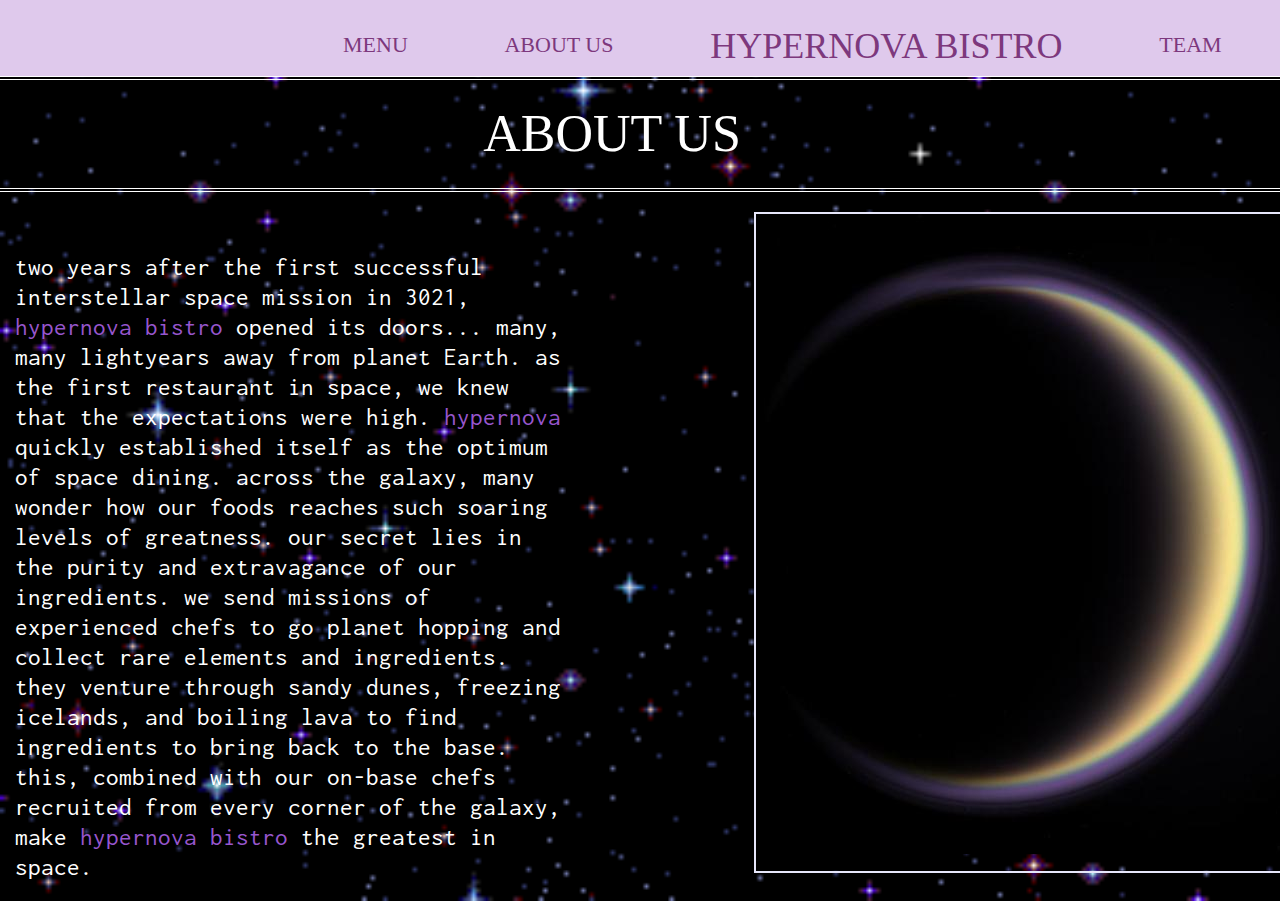
<file: aboutUs.html>
<!DOCTYPE html>
<html>
  <head>
    <meta charset="utf-8">
    <meta name="viewport" content="width=device-width">
    <title>repl.it</title>
    <link href="style.css" rel="stylesheet" type="text/css" />
    <script src="https://code.jquery.com/jquery-3.4.1.min.js"></script>
  <style>
  @import url('https://fonts.googleapis.com/css2?family=Inconsolata:wght@600&display=swap');
  </style>
  </head>

  <body class = "aboutUsbg">
    <script src="script.js"></script>
    <div class = "wrap">
    <nav class="navBar" style="width:148%;">
      <div class = "navFlex">
      <article>
        <a class="navElements" href="menu.html">MENU</a>
      </article>
      <article>
        <a class="navElements" href="aboutUs.html">ABOUT US</a>
      </article>
      <article>
        <a class= "navHome" href="home.html">HYPERNOVA BISTRO</a>
      </article>
      <article>
        <a class="navElements" href="team.html">TEAM</a>
      </article>
      <article>
        <a class="navElements" href="contact.html">CONTACT</a>
      </article>
      </div>
  </nav>

  <div class = "menuHeader" style="background-image: none;" >
    <p class = "homeText" >ABOUT US</p>
  </div>

  <div class = "aboutUs_flex">
    <container>
      <p class = "aboutUs_text"> two years after the first successful interstellar space mission in 3021, <span style= "color:#9756cd;">hypernova bistro</span> opened its doors... many, many lightyears away from planet Earth. as the first restaurant in space, we knew that the expectations were high.  <span style= "color:#9756cd;">hypernova</span> quickly established itself as the optimum of space dining. across the galaxy, many wonder how our foods reaches such soaring levels of greatness. our secret lies in the purity and extravagance of our ingredients.  we send missions of experienced chefs to go planet hopping and collect rare elements and ingredients. they venture through sandy dunes, freezing icelands, and boiling lava to find ingredients to bring back to the base. this, combined with our on-base chefs recruited from every corner of the galaxy, make  <span style= "color:#9756cd;">hypernova bistro</span> the greatest in space. </p>
    </container>

    <container style="margin: 2%; margin-left: 26%; margin-right: 2%; margin-top: 2%; border: solid lavender 2px;">
    <img src="aboutUs_img.jpg">
    </container>
    
  </div>
  </body>
</html>
</file>
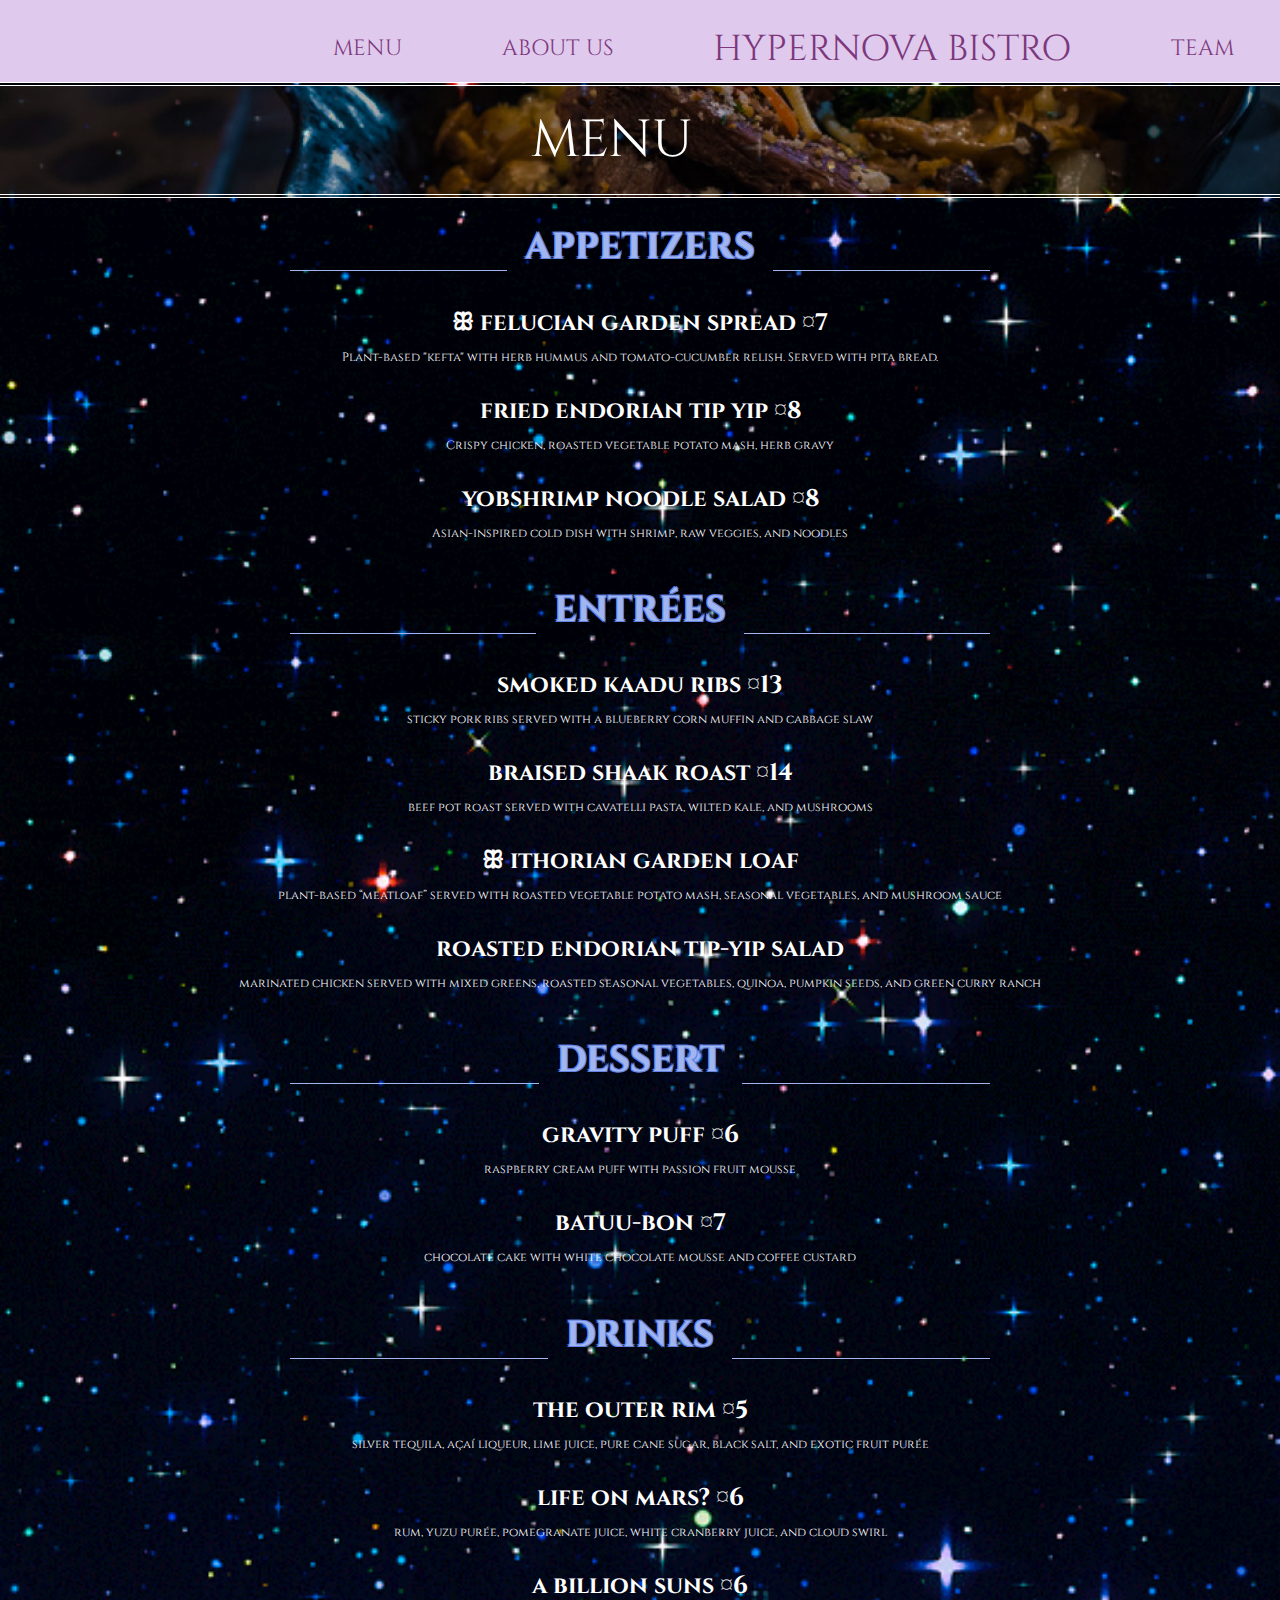
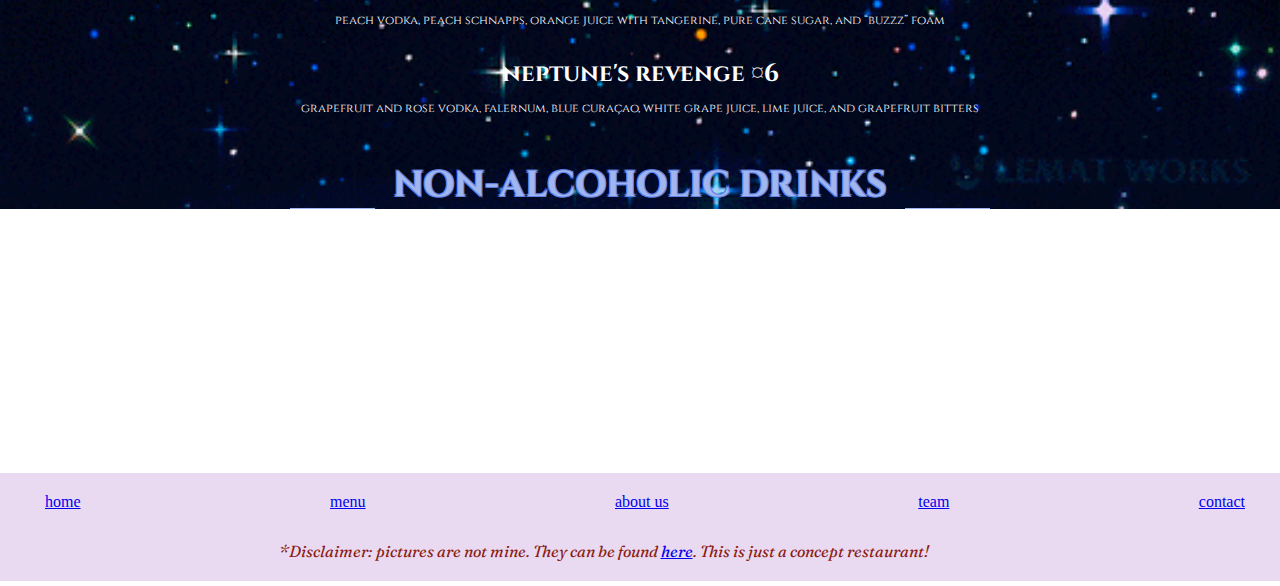
<file: menu.html>
<!DOCTYPE html>
<html>
  <head>
    <meta charset="utf-8">
    <meta name="viewport" content="width=device-width">
    <title>repl.it</title>
    <link href="style.css" rel="stylesheet" type="text/css" />
    <style>
    @import url('https://fonts.googleapis.com/css2?family=Cinzel:wght@700&family=Gruppo&display=swap');
    </style>
    <link rel="preconnect" href="https://fonts.gstatic.com">
    <link href="https://fonts.googleapis.com/css2?family=Fraunces:ital,wght@1,700&display=swap" rel="stylesheet">
    <meta name="viewport" content="width=device-width">
  </head>

<script src="script.js"></script>
 <body class = "menuBG">
   <div class = "wrap">
    <nav class="navBar" style= "width: 148%;">
      <div class = "navFlex">
      <article>
        <a class="navElements" href="menu.html">MENU</a>
      </article>
      <article>
        <a class="navElements" href="aboutUs.html">ABOUT US</a>
      </article>
      <article>
        <a class= "navHome" href="home.html">HYPERNOVA BISTRO</a>
      </article>
      <article>
        <a class="navElements" href="team.html">TEAM</a>
      </article>
      <article>
        <a class="navElements" href="contact.html">CONTACT</a>
      </article>
      </div>
  </nav>

  <div class = "menuHeader" >
    <p class = "homeText" >MENU</p>
  </div>

  <h3 class = "menuSections"> APPETIZERS </h3>

  <div class = "itemFlex" >
      <div class = "smallFlex" >
        <h6 class="item">ꕥ felucian garden spread ¤7</h6>
          <div class= "desc"> Plant-based "kefta" with herb hummus and tomato-cucumber relish. Served with pita bread. </div>
      </div>
      <div class = "smallFlex" >
        <h6 class = "item" style="--bg-url: url(tipyip.jpg);"> fried endorian tip yip ¤8</h6>
        <div class= "desc"> Crispy chicken, roasted vegetable potato mash, herb gravy </div>
      </div>
      <div class = "smallFlex" >
        <h6 class="item" style="--bg-url: url(yobshrimp.jpg);">yobshrimp noodle salad ¤8</h6>
        <div class= "desc"> Asian-inspired cold dish with shrimp, raw veggies, and noodles </h6>
      </div>
    </div>

    <h3 class = "menuSections"> ENTRÉES </h3>
    <div class = "itemFlex" >
      <div class = "smallFlex" >
        <h6 class="item" style="--bg-url: url(ribs.jpg);">smoked kaadu ribs ¤13</h6>
          <div class= "desc"> sticky pork ribs served with a blueberry corn muffin and cabbage slaw </div>
      </div>
      <div class = "smallFlex" >
        <h6 class = "item" style="--bg-url: url(shaak.jpg);"> braised shaak roast ¤14</h6>
        <div class= "desc"> beef pot roast served with cavatelli pasta, wilted kale, and mushrooms </div>
      </div>
      <div class = "smallFlex" >
        <h6 class="item" style="--bg-url: url(gardenloaf.jpg);">ꕥ ithorian garden loaf</h6>
        <div class= "desc"> plant-based “meatloaf” served with roasted vegetable potato mash, seasonal vegetables, and mushroom sauce</h6>
      </div>
      <div class = "smallFlex" >
        <h6 class="item" style="--bg-url: url(tipyipsalad.jpg);">roasted endorian tip-yip salad</h6>
        <div class= "desc"> marinated chicken served with mixed greens, roasted seasonal vegetables, quinoa, pumpkin seeds, and green curry ranch</h6>
      </div>
    </div>

      <h3 class = "menuSections"> DESSERT </h3>
      <div class = "itemFlex" >
        <div class = "smallFlex" >
          <h6 class="item" style="--bg-url: url(oioi.jpg);">gravity puff ¤6</h6>
            <div class= "desc"> raspberry cream puff with passion fruit mousse </div>
        </div>
        <div class = "smallFlex" >
          <h6 class = "item" style="--bg-url: url(batuu.jpg);"> batuu-bon ¤7</h6>
          <div class= "desc"> chocolate cake with white chocolate mousse and coffee custard </div>
        </div>
      </div>

          <h3 class = "menuSections"> DRINKS </h3>
      <div class = "itemFlex" >
        <div class = "smallFlex" >
          <h6 class="item" style="--bg-url: url(outerrim.jpg);">the outer rim ¤5</h6>
            <div class= "desc"> silver tequila, açaí liqueur, lime juice, pure cane sugar, black salt, and exotic fruit purée </div>
        </div>
        <div class = "smallFlex" >
          <h6 class = "item" style="--bg-url: url(fizz.jpg);"> life on mars? ¤6</h6>
          <div class= "desc"> rum, yuzu purée, pomegranate juice, white cranberry juice, and cloud swirl </div>
        </div>
        <div class = "smallFlex" >
          <h6 class = "item" style="--bg-url: url(tauntaun.jpg);"> a billion suns ¤6</h6>
          <div class= "desc"> peach vodka, peach schnapps, orange juice with tangerine, pure cane sugar, and “buzzz” foam </div>
        </div>
        <div class = "smallFlex" >
          <h6 class = "item" style="--bg-url: url(neptune.png);">neptune's revenge ¤6</h6>
          <div class= "desc"> grapefruit and rose vodka, falernum, blue curaçao, white grape juice, lime juice, and grapefruit bitters </div>
        </div>

      <h3 class = "menuSections"> NON-ALCOHOLIC DRINKS </h3>
      <div class = "itemFlex" >
        <div class = "smallFlex" >
          <h6 class="item" style="--bg-url: url(bantha.jpg);">blue moon ¤4</h6>
            <div class= "desc"> blue milk served chilled with vanilla-butter sugar cookie </div>
        </div>
        <div class = "smallFlex" >
          <h6 class = "item" style="--bg-url: url(stellar.jpg);"> stellar explosion ¤4</h6>
          <div class= "desc"> citrus juices, coconut, hibiscus-grenadine, and Seagram’s Ginger Ale </div>
        </div>
      </div>
    </div>

  <div class="navBarBottom">
	
    <div class = "bNavBarLinks">
		<a href="home.html">home</a>
		<a href="menu.html">menu</a>
		<a href="aboutUs.html">about us</a>
		<a href="team.html">team</a>
		<a href="contact.html">contact</a>
    </div>
    <em style="padding-left:22.5%; padding-bottom: 3%; color: #8C1C13; font-family: 'Fraunces', serif">&emsp;*Disclaimer: pictures are not mine. They can be found <a href="https://starwars.fandom.com/wiki/Main_Page">here</a>. This is just a concept restaurant! </em> <br>
</div>
  </div>
  </body>
</html>
</file>
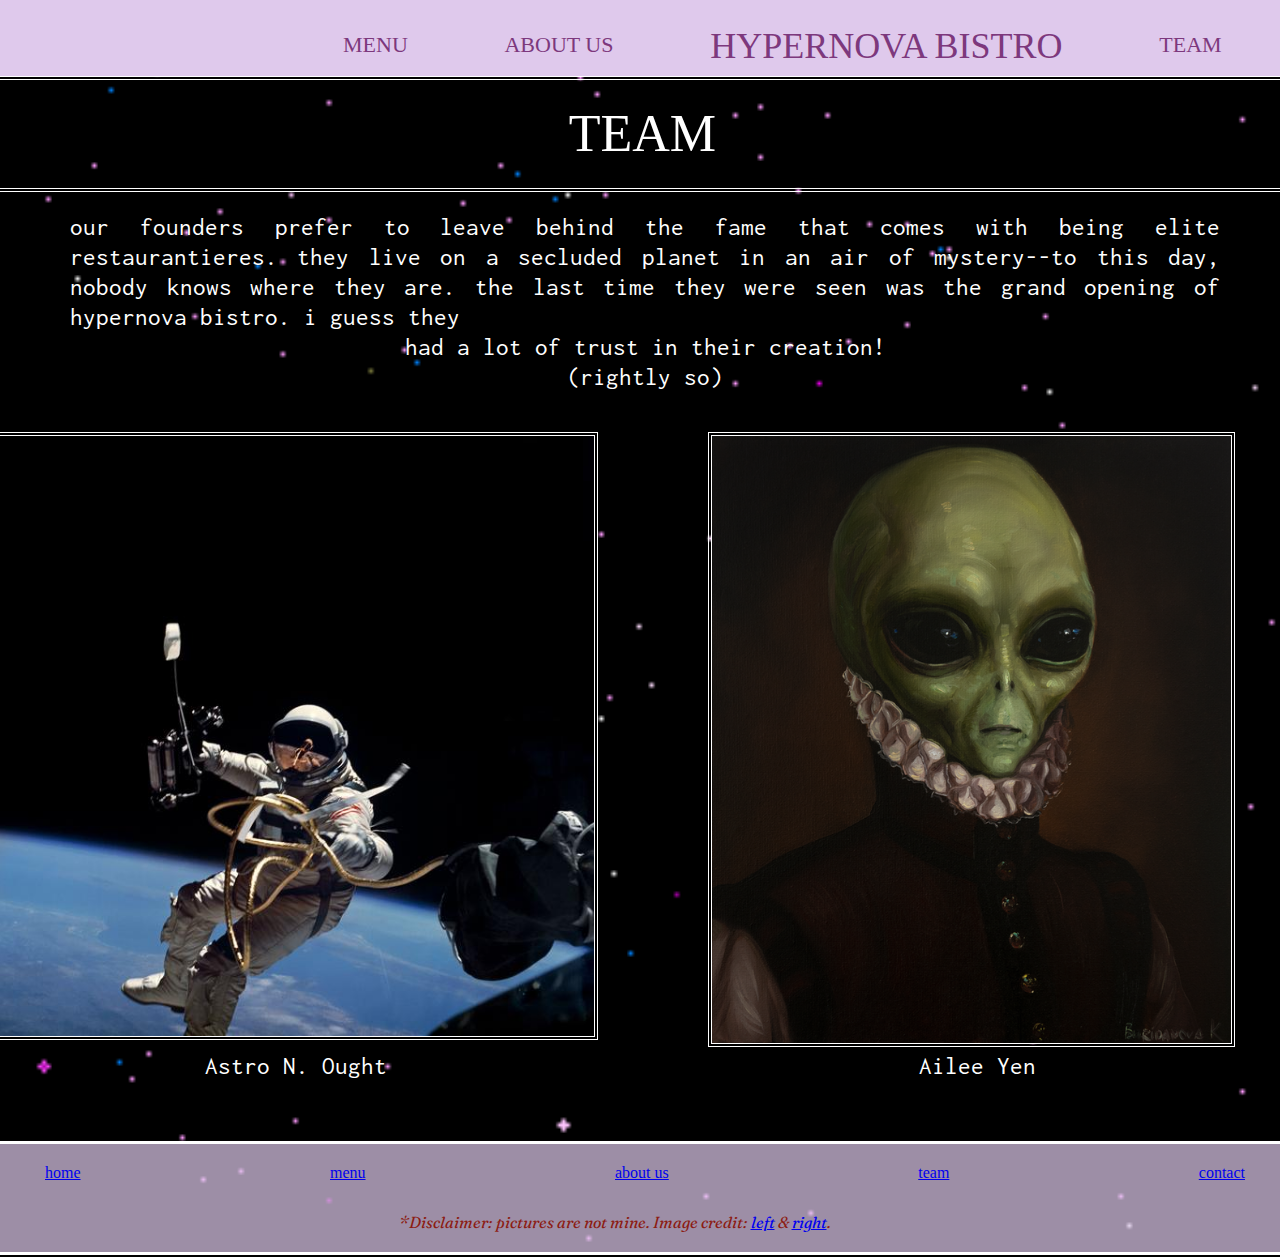
<file: team.html>
<!DOCTYPE html>
<html>
  <head>
    <meta charset="utf-8">
    <meta name="viewport" content="width=device-width">
    <title>repl.it</title>
    <link href="style.css" rel="stylesheet" type="text/css" />
    <script src="https://code.jquery.com/jquery-3.4.1.min.js"></script>
  <style>
  @import url('https://fonts.googleapis.com/css2?family=Inconsolata:wght@600&display=swap');
  </style>
  <link href="https://fonts.googleapis.com/css2?family=Fraunces:ital,wght@1,700&display=swap" rel="stylesheet">
  </head>

  <body class="team_bg">
    <script src="script.js"></script>
    <div class = "wrap">
    <nav class="navBar" style="width:148%;">
      <div class = "navFlex">
      <article>
        <a class="navElements" href="menu.html">MENU</a>
      </article>
      <article>
        <a class="navElements" href="aboutUs.html">ABOUT US</a>
      </article>
      <article>
        <a class= "navHome" href="home.html">HYPERNOVA BISTRO</a>
      </article>
      <article>
        <a class="navElements" href="team.html">TEAM</a>
      </article>
      <article>
        <a class="navElements" href="contact.html">CONTACT</a>
      </article>
      </div>
  </nav>

  <div class = "menuHeader" style="background-image: none;" >
    <p class = "homeText" style="margin-left:4.5%;">TEAM</p>
  </div>

  <p class="aboutUs_text" style="width:1150px; margin-top:2%; margin-left: -7%; margin-bottom:0px; text-align:justify; line-height: 1.2;">our founders prefer to leave behind the fame that comes with being elite restaurantieres. they live on a secluded planet in an air of mystery--to this day, nobody knows where they are. the last time they were seen was the grand opening of hypernova bistro. i guess they <center class="aboutUs_text" style="text-align:center; margin-top:0px; margin-left: 23%; margin-bottom: 0px;">had a lot of trust in their creation!(rightly so)</center></p>

  <div class = "team_flex">
    <container>
      <img src="astronaut.jpg" style="width: auto; height: 600px; border: double 4px white;">
    </container>

    <container>
      <img src="alien.png" style="width: 80%; height: auto; border: double 4px white; margin-left: 17%;">
    </container>

    <container>
      <p class="aboutUs_text" style= "text-align:center; margin: 0px; margin-left: -9%;">Astro N. Ought</p>
    </container>

    <container>
      <p class="aboutUs_text" style= "text-align:center; margin: 0px; margin-left: 15%;">Ailee Yen</p>
    </container>
    
  </div>

  <div class="navBarBottom">
	
    <div class = "bNavBarLinks">
		<a href="home.html">home</a>
		<a href="menu.html">menu</a>
		<a href="aboutUs.html">about us</a>
		<a href="team.html">team</a>
		<a href="contact.html">contact</a>
    </div>
    <em style="padding-left:30.5%; padding-bottom: 3%; color: #8C1C13; font-family: 'Fraunces', serif">&emsp;*Disclaimer: pictures are not mine. Image credit: <a href="https://images.nasa.gov/details-S65-34635">left</a> & <a href="https://www.reddit.com/r/Art/comments/d6yx62/portrait_of_an_alien_me_oil_on_canvas_2019/">right</a>.</em> <br>
</div>
  </div>
  </body>
</html>
</file>
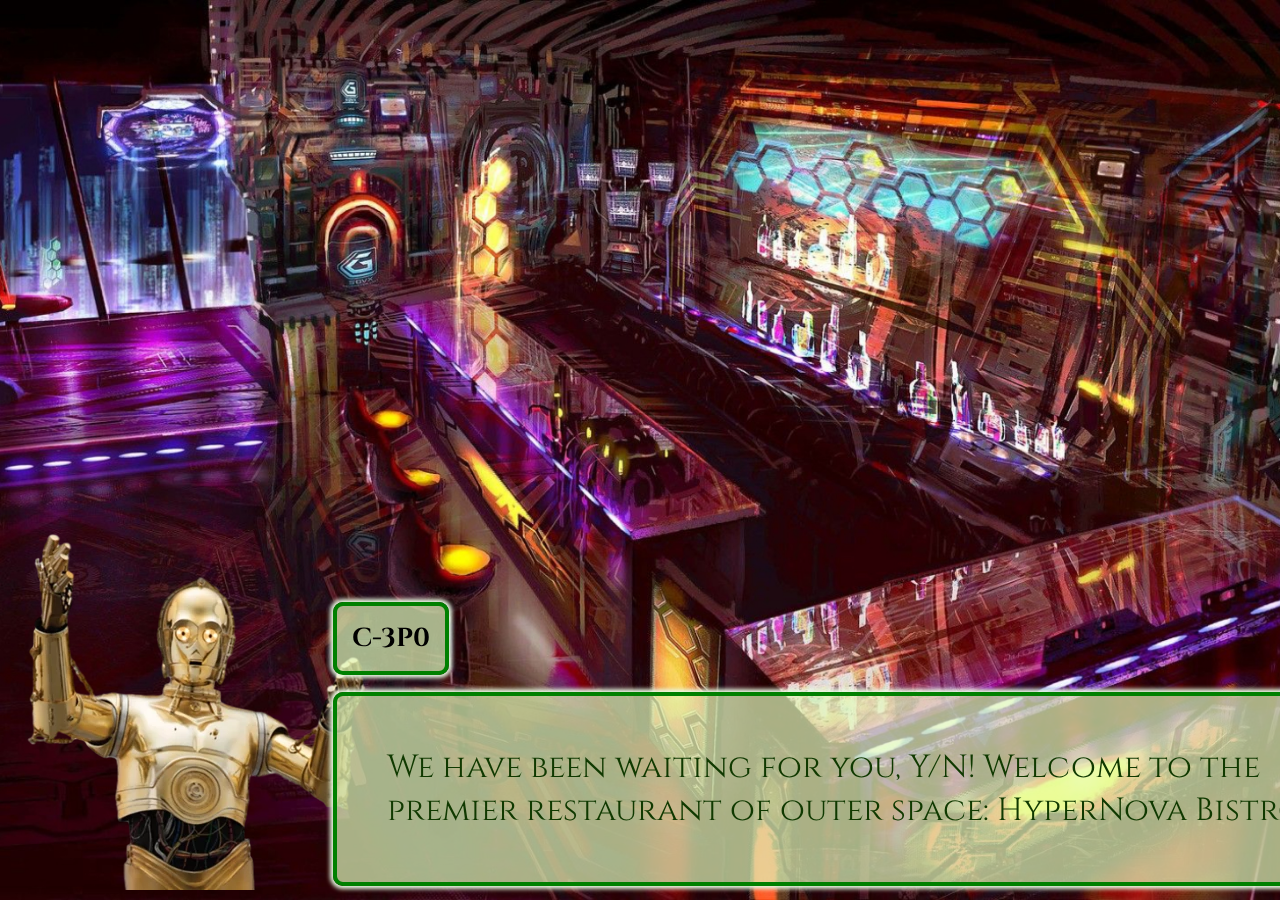
<file: welcome.html>
<!DOCTYPE html>
<html>
  <head>
    <meta charset="utf-8">
    <meta name="viewport" content="width=device-width">
    <title>repl.it</title>
    <link href="style.css" rel="stylesheet" type="text/css" />
    <script src="https://code.jquery.com/jquery-3.4.1.min.js"></script>
    <style>
    @import url('https://fonts.googleapis.com/css2?family=Cinzel:wght@700&family=Gruppo&display=swap');
    </style>
  </head>
  <body class = "welcomeImg">
    <script src="script.js"></script>
    <img src="c3po.png" class = "c3po" alt="c3po">
    <h3 class = "roboName"> C-3P0 </h3>
    <p class = "roboMessage">We have been waiting for you, Y/N!   Welcome to the premier restaurant of outer space: HyperNova Bistro!</p>
     <!-- <a class = "next" href="home.html">next</a> -->
  </body>
</html>
</file>
<file: style.css>
/*  */
html {
    height: auto;
}

#myVideo {
  position: fixed;
  right: 0;
  bottom: 0;
  min-width: 100%;
  min-height: 100%;
}

/* Add some content at the bottom of the video/page */
.countdown {
  position: fixed;
  background: rgba(250, 194, 194, 0.7);
  color: black;
  padding: 2%;
  padding-top: 0.2%;
  font-family: 'Cinzel', serif;
  font-size: 150%;
  border: 4px solid #C94085;
  border-radius: 5px;
}

.quick {
  position: fixed;
  width: 476px;
  height: 120px;
  top: 15%;
  font-size: 52px;
  text-align: center;
  color: white;
  font-family: 'Cinzel', serif;
}
.quickDetails {
  display: flex;
  justify-content: center;
}

.bg {
  background-image: url('bg.gif');
  background-repeat: no-repeat;
  background-attachment: fixed;
  background-size: cover;
  /* position: fixed; */
  min-width: 100%;
  overflow: auto;
  min-height: auto;
  /* min-height: 400px; */
}

.name {
  position: fixed;
  top: 50%;
  font-size: 45px;
  text-align: center;
  color: white;
  font-family: 'Cinzel', serif;
}

.inputBox {
  border: 4px solid #C94085;
  height: 40px;
  width: 250px;
  font-size: 24px;
  background-color: rgba(250, 194, 194, 0.7);
  font-family: 'Cinzel', serif;
}

.speedButton {
  position: fixed;
  font-family: 'Cinzel', serif;
  font-size: 36px;
  top: 60%;
  background-color: rgba(177, 31, 239, 0);
  color: white;
  /* border-color: rgba(177, 31, 239, 0); */
  border-color: white;
}

.welcomeImg {
  background-image: url('welcomeImg.jpg');
  background-repeat: no-repeat;
  background-attachment: fixed;
  background-size: cover;
  position: fixed;
  right: 0;
  bottom: 0;
  min-width: 100%;
  min-height: 100%;
}

.c3po {
  bottom: 10px;
  margin-left: 20px;
  position: fixed;
}
.roboMessage{
  position: fixed;
  width: 964px;
  left: 26%;
  bottom: -2%;
  font-size: 32px;
  text-align: left;
  color: #103900;
  padding: 50px;
  font-family: 'Cinzel', serif;
  background-color:rgba(227, 251, 188, 0.7);
  border: 4px solid green;
  /* outline: 2px solid white; */
  box-shadow: 0 0 3pt 2pt #E9FAE3;
  border-radius: 10px;
}
.roboName{
  font-family: 'Cinzel', serif;
  font-size: 26px;
  background-color:rgba(227, 251, 188, 0.7);
  border: 4px solid green;
  border-radius: 10px;
  box-shadow: 0 0 3pt 2pt #E9FAE3;
  position: fixed;
  left: 26%;
  top: 64%;
  text-align: center;
  padding: 15px;
}
/* .next{
  position: fixed;
  right: 2%;
  top: 3%;
  color: #E9FAE3;
  border: 2px solid #E9FAE3;
  background-color: rgba(177, 31, 239, 0);
  transition: color 1s;
  padding: 15px;
  font-family: 'Cinzel', serif;
  font-size: 40px;
  width: 10%;
  text-align: center;
  text-decoration: none;
}
.next:hover{
  color: green;
  border: 2px solid green;
} */

.navBar{
  background-color: #DFC9EC;
  display: flex;
  justify-content: center;
  text-decoration: none;
  margin-top: -1%;
  margin-right: -2%;
  margin-left: -2%;
  padding: 1%;
  padding-bottom: 2px;
  /* width: 100%; */
  border-bottom: 10px, solid, white;
  /* display: inline-block; */
  bottom: 0px;
  width: 149%;
  margin-left:-25%;
  margin-right:0%;
  padding-top: 2%;
}
.navBarBottom{
  background-color: rgba(224, 202, 236, 0.7);
  overflow: hidden; 
  display: inline-block;
  bottom: 0px;
  width: 150%;
  height: 100%;
  margin-left:-24.5%;
  margin-right:-1%;
  margin-top: 6%;
  margin-bottom: -1%;
  border-top: 3px white solid;
  border-bottom: 3px white solid;
  padding-top: 2%;
  padding-right: 3%;
  padding-left: 3%;
  padding-bottom:2%;
  /* padding: 2%; */
  transition: all ease-in-out 1s;
}
.wrap{
  width:1000px;
  margin: 0 auto;
}
.bNavBarLinks{
  display: flex;
  justify-content: space-between;
  margin: 0%;
  margin-bottom: 2%;
  width: 1200px;
   padding-left: 8%;
}
.navElements{
  color: #7D387D;
  font-family: 'Cinzel', serif;
  font-size: 22px;
  text-decoration: none;
  vertical-align: text-bottom;
  transition: all ease-in-out 1s;
  /* font-weight: bold; */
}
.navElements:hover {
  color: white;
  text-shadow: 2px 2px #7D387D;
  border-bottom: 1px solid white;
  padding-bottom: 3px;
}
article{
  padding: 1%;
  margin-left: 6%;
  margin-right: 6%;
  white-space: nowrap;
}
.navHome{
  color: #7D387D;
  font-family: 'Cinzel', serif;
  font-size: 36px;
  text-decoration: none;
  transition: all ease-in-out 1s;
  /* letter-spacing: 3px; */
  /* font-weight: bold; */
}
.navHome:hover{
  letter-spacing: 2px;
  font-size: 40px;
  color: white;
  -webkit-text-stroke: 0.5px #7D387D;
  -webkit-animation: text-shadow-drop-top 1s ease-in-out both;
	animation: text-shadow-drop-top 1s ease-in-out both;
}
.navFlex{
  display: flex;
  justify-content: space-evenly;
  align-items:center;
}
.homeImg{
  margin-top: 3%;
  margin-left: -1.45%;
  height: 50%;
  width: 101%;
}
.praiseBG{
  width: 90%;
  height: 610px;
  left: 4%;
  top: 98%;
  margin-left: 4%;
  margin-top: 4%;
  display: flex;
  justify-content: center;
  /* background-color: #E9FAE3; */
  background: linear-gradient(180deg, #bf4bf1, #2e5fef, #ef2e2e, #21d33a);
  background-size: 800% 800%;

  -webkit-animation: AnimationName 9s ease infinite;
  -moz-animation: AnimationName 9s ease infinite;
  animation: AnimationName 9s ease infinite;
}
@-webkit-keyframes AnimationName {
    0%{background-position:0% 96%}
    50%{background-position:100% 5%}
    100%{background-position:0% 96%}
}
@-moz-keyframes AnimationName {
    0%{background-position:0% 96%}
    50%{background-position:100% 5%}
    100%{background-position:0% 96%}
}
@keyframes AnimationName {
    0%{background-position:0% 96%}
    50%{background-position:100% 5%}
    100%{background-position:0% 96%}
}
.homeText{
  width: 100%;
  height: 0px;
  margin: 0%;
  padding: 4%;
  font-size: 52px;
  text-align: center;
  color: white;
  font-family: 'Cinzel', serif;
  padding-left: 0%;
  display: flex;
  justify-content: center;
  align-items: center;
}
.seeMenu{
  /* width: 100%;
  height: 120px;
  top: 15%; */
  font-size: 36px;
  text-align: center;
  text-decoration: none;
  color: white;
  font-family: 'Cinzel', serif;
  display: flex;
  justify-content: center;
  vertical-align: text-top;
  margin: -1%;
  transition: all ease-in-out 1s;
  animation: color-change 1s infinite;
}
.seeMenu:hover{
background-image: linear-gradient(to left,red, #c862f3, blue,red, #c862f3, blue, red, #c862f3, blue);
background-clip: text;
-webkit-background-clip: text;
color: transparent;
-webkit-text-stroke: .3px white;
font-weight: bold;
letter-spacing: 2px;
font-size: 40px;
}

.columns{
  align-items: center;
  width: 45%;
  height: 88%;
  border: 2px solid black;
  outline: 2px outset white;
  margin: 3%;
}
.praiseHeader{
  padding: 4%;
  font-size: 52px;
  text-align: center;
  color: white;
  font-family: 'Cinzel', serif;
  /* -webkit-text-stroke: .75px white; */
  text-shadow: 2px 2px #c862f3;
}
.praisePlanet{
  /* margin-left: 10%; */
  display: block;
  margin-left: auto;
  margin-right: auto;
}
.stars{
  /* margin-bottom: 26%;
  margin-left: 10%; */
  font-weight: bold;
  font-size: 33px;
  width: 30%;
  margin-right: 1px;
  display: inline-block;
  color: white;
  text-shadow: 2px 2px black;
  position: relative;
  left: 10%;
  margin-bottom: 19%;
}
.ratings{
  font-style: italic;
  font-size: 25px;
  color: white;
  font-family: 'Cinzel', serif;
  display: inline-block;
  width: 50%;
  text-align: left;
  /* margin-left: 50%; */
  position: relative;
  left: 48%;
  top: -103%;
  margin-bottom: 14%;
}

.magazines{
  font-size: 15px;
  color: white;
  font-family: 'Cinzel', serif;
  display: inline-block;
  position: relative;
  top: -158%;
  margin-bottom: 15%;
  left: 20%;
}

.menuBG{
  background-image: url('menuBG.gif');
  background-repeat: no-repeat;
  background-attachment: fixed;
  background-size: cover;
  /* position: fixed; */
  /* min-width: 100%; */
  /* note to self set width to 1024 px and heigtht to auto. */
  overflow: auto;
  min-height: auto; 
}
.menuHeader{
  background-image: url(beef2.png);
  border: 4px white double;
  background-repeat: no-repeat;
  display: flex;
  justify-content: center;
  text-align: center;
  width: 135%;
  height: 61%;
  margin-left: -18%;
  margin-right: 203%;
  padding-top: 0%;
}
.menuSections{
  color: #A1B5EF;
  text-shadow: -1px -1px 0 #6283E4, 1px -1px 0 #6283E4, -1px 1px 0 #6283E4, 1px 1px 0 #6283E4;
  display: flex;
  justify-content: center;
  font-size: 36px;
  text-align: center;
  font-family: 'Cinzel', serif;
  /* lines */
  width: 70%;
  margin: .7em auto;
  overflow: hidden;
}
.menuSections:before, .menuSections:after {
  content: "";
  display: inline-block;
  width: 50%;
  margin: 0 .5em 0 -55%;
  vertical-align: middle;
  border-bottom: 1px solid;
}
.menuSections:after {
  margin: 0 -55% 0 .5em;
}

.itemFlex{
  display: flex;
  flex-direction: column;
  justify-content:center;
}
.smallFlex{
  display: flex;
  flex-direction: column;
}

/**
 * ----------------------------------------
 * animation fade-out-bottom
 * ----------------------------------------
 */
@-webkit-keyframes fade-out-bottom {
  0% {
    -webkit-transform: translateY(0);
            transform: translateY(0);
    opacity: 1;
  }
  100% {
    -webkit-transform: translateY(50px);
            transform: translateY(50px);
    opacity: 0;
  }
}
@keyframes fade-out-bottom {
  0% {
    -webkit-transform: translateY(0);
            transform: translateY(0);
    opacity: 1;
  }
  100% {
    -webkit-transform: translateY(50px);
            transform: translateY(50px);
    opacity: 0;
  }
}

.item{
  display: inline;
  /* width: 25%; */
  text-align: center;
  color: white;
  margin-right: 10%;
  margin-left:10%;
  margin-top: 1%;
  margin-bottom: 1%;
  font-size: 24px;
  font-family: 'Cinzel', serif;
  --bg-url: url(felucian.jpg);
  /* transition: all ease-in-out 1s; */
  -webkit-transition: background-image 0.2s ease-in-out;
transition: background-image 0.2s ease-in-out;
}

/* ----------------------------------------------
 * Generated by Animista on 2020-8-10 17:50:7
*/

/**
 * ----------------------------------------
 * animation fade-in-top
 * ----------------------------------------
 */
@-webkit-keyframes fade-in-top {
  0% {
    -webkit-transform: translateY(-50px);
            transform: translateY(-50px);
    opacity: 0;
  }
  100% {
    -webkit-transform: translateY(0);
            transform: translateY(0);
    opacity: 1;
  }
}
@keyframes fade-in-top {
  0% {
    -webkit-transform: translateY(-50px);
            transform: translateY(-50px);
    opacity: 0;
  }
  100% {
    -webkit-transform: translateY(0);
            transform: translateY(0);
    opacity: 1;
  }
}


.item:hover:after {
  content: "";
  background-image: var(--bg-url); 
  background-size: 100% 100%;
  margin-left: 22%;
  display: block;
  height: 266px;
  width: 437px;
  -webkit-animation: fade-in-top 0.6s cubic-bezier(0.390, 0.575, 0.565, 1.000) both;
	        animation: fade-in-top 0.6s cubic-bezier(0.390, 0.575, 0.565, 1.000) both;
  left: 150px;
  top: 50px;
  transition: all ease-in-out 1s
}

/* .item:hover + .desc{
  display: inline-block; 
  text-align: center;
  color: white;
  font-size: 12px;
  font-family: 'Cinzel', serif;
  transition: all ease-in-out 1s;
} */
.desc{
  display: inline-block; 
  text-align: center;
  color: white;
  margin-bottom: 2%;
  font-size: 12px;
  font-family: 'Cinzel', serif;
  transition: all ease-in-out 1s;
}

/* about us */

.aboutUsbg{
  background-image: url('aboutUs_bg.gif');
  background-repeat: no-repeat;
  /* background-attachment: fixed; */
  background-size: cover;
  /* position: fixed; */
  /* min-width: 100%;
  overflow: auto;
  min-height: auto;  */
}

.aboutUs_flex {
  display: flex;
  justify-content: center;
  width: 100%;
}

.aboutUs_text {
  font-family: 'Inconsolata', monospace;
  color: white;
  font-size: 25px;
  height: 80%;
  width: 550px;
  margin-left: 13%;
  margin-top: 11%;
  margin-bottom: 2%;
  line-height: 1.2;
}

.team_bg{
  background-image: url('team_bg.gif');
  background-repeat: no-repeat;
  background-size: cover;
}
.team_flex{
  display:flex;
  justify-content: center;
  flex-wrap:wrap;
  width: 1300px;
  margin-left: -17%;
  margin-top: 4%;
}
/* mark */



.player {
  position: relative;
  width: 1200px;
  height: 250px;
  background-color: rgba(177, 141, 226, 0.92);
  display: flex;
  justify-content: center;
  border-radius: 2px;
  margin-top: 4%;
  margin-left: 9%;
  padding: 5 16px;
}
  /* .info {
    display: flex;
    flex-flow: column nowrap;
    justify-content: center;
    width: 50%;
    padding: 0 16px; */
.name {
  font-family: 'Inconsolata', monospace;
  position: absolute;
  color: white;
  font-size: 25px;
}
  .btns {
    width: 50%;
    display: flex;
    justify-content: space-between;
    align-items: center;
    padding: 0 16px;
    margin-top: 12%;
    margin-left: 34%;
  }
  .progress {
    position: absolute;
    height: 2px;
    left: 0;
    top: 0;
    background-color: #00a8ff;
  }

@font-face {
    font-family: iconfont;
    src: url('//static0.qianqian.com/web/st/font/iconfont-4e6.woff') format('woff')
}

.iconfont {
        font-family: iconfont!important;
        font-size: 68px;
        color: white;
        font-style: normal;
        -webkit-font-smoothing: antialiased;
        -moz-osx-font-smoothing: grayscale
    }
.icon-play:before {
  content: "\e616"
}
 .icon-next:before {
        content: "\e60a";
        margin-right: 400px;
    }
</file>
